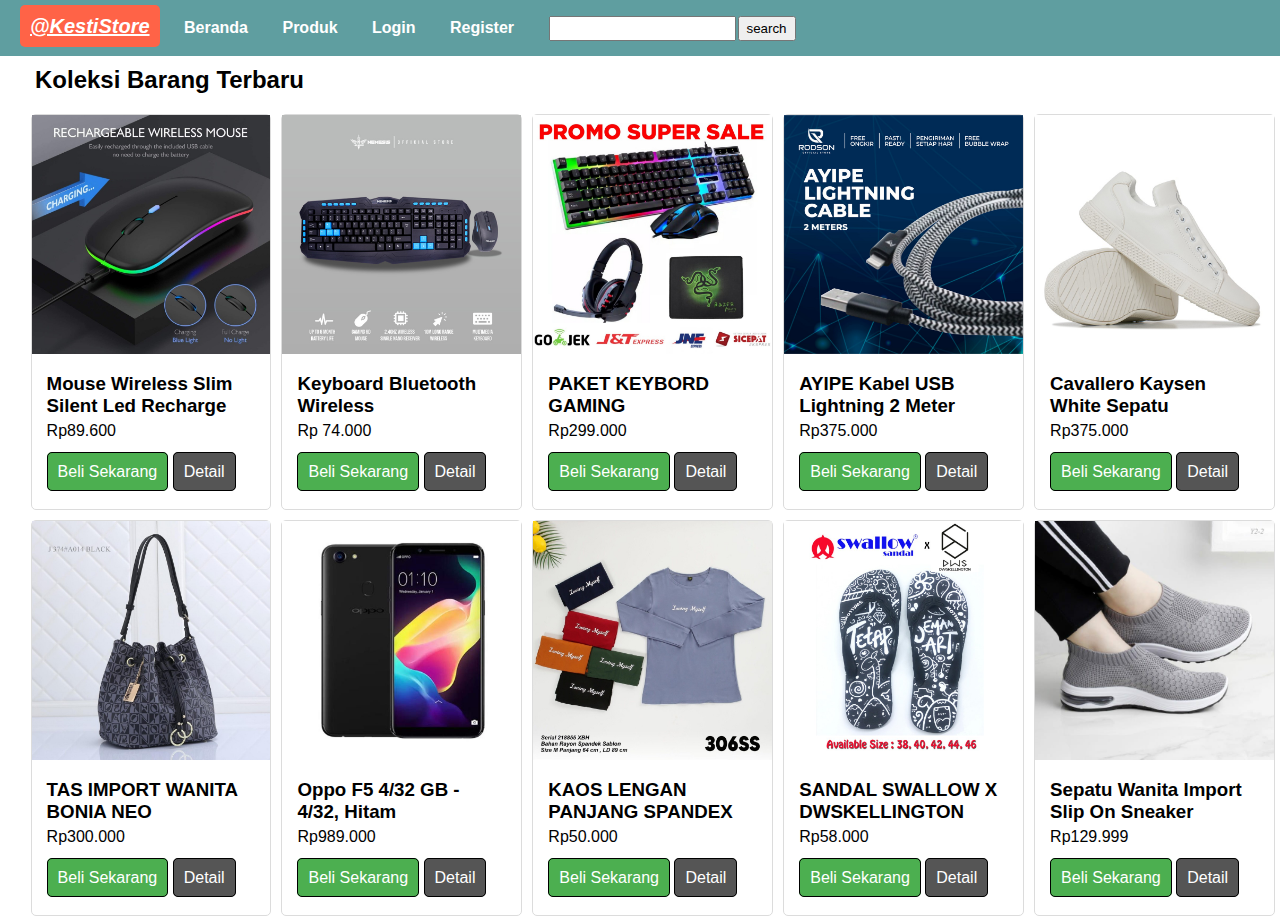
<file: index.html>
<!DOCTYPE html>
<html>
<head>
   <title>Halaman Produk</title>
   <link rel="stylesheet" href="css/style.css">
</head>
<body>
<nav class="menu-navigasi">
   <ul>
      <li><a class="namatoko menu" href="index.html">@KestiStore</a></li>
      <li><a class="menu" href="index.html">Beranda</a></li>
      <li><a class="menu" href="kategori.html">Produk</a></li>
      <li><a class="menu" href="login.html">Login</a></li>
      <li><a class="menu" href="register.html">Register</a></li>
      <input type="search"><input type="submit" value="search" class="cari"></input>
   </ul>
</nav>

<h2 class="koleksi">Koleksi Barang Terbaru</h2>

<div class="daftar-produk">
   <div class="responsive">
      <div class="gallery">
         <a target="_blank" href="img_fjords.jpg">
            <img src="gambar/mouse wireless.jpg">
         </a>
         <div class="desc">
            <h3>Mouse Wireless Slim Silent Led Recharge</h3>
            <p>Rp89.600</p><br>
            <a href="keranjang.html" class="beli-produk">Beli Sekarang</a>
            <a href="" class="btn-detail">Detail</a><br><br>
         </div>
      </div>
   </div>

   <div class="responsive">
      <div class="gallery">
         <a target="_blank" href="img_fjords.jpg">
            <img src="gambar/keyboard Gaming.jpg">
         </a>
         <div class="desc">
            <h3>Keyboard Bluetooth Wireless</h3>
            <p>Rp 74.000</p><br>
            <a href="keranjang.html" class="beli-produk">Beli Sekarang</a>
            <a href="" class="btn-detail">Detail</a><br><br>
         </div>
      </div>
   </div>

   <div class="responsive">
      <div class="gallery">
         <a target="_blank" href="img_fjords.jpg">
            <img src="gambar/keyboard pc.jpg">
         </a>
         <div class="desc">
            <h3>PAKET KEYBORD GAMING</h3>
            <p>Rp299.000</p><br>
            <a href="keranjang.html" class="beli-produk">Beli Sekarang</a>
            <a href="" class="btn-detail">Detail</a><br><br>
         </div>
      </div>
   </div>

   <div class="responsive">
      <div class="gallery">
         <a target="_blank" href="img_fjords.jpg">
            <img src="gambar/kabel usb.png">
         </a>
         <div class="desc">
            <h3>AYIPE Kabel USB Lightning 2 Meter</h3>
            <p>Rp375.000</p><br>
            <a href="keranjang.html" class="beli-produk">Beli Sekarang</a>
            <a href="" class="btn-detail">Detail</a><br><br>
         </div>
      </div>
   </div>

   <div class="responsive">
      <div class="gallery">
         <a target="_blank" href="img_fjords.jpg">
            <img src="gambar/sepatu wanita.jpg">
         </a>
         <div class="desc">
            <h3>Cavallero Kaysen White Sepatu</h3>
            <p>Rp375.000</p><br>
            <a href="keranjang.html" class="beli-produk">Beli Sekarang</a>
            <a href="" class="btn-detail">Detail</a><br><br>
         </div>
      </div>
   </div>

   <div class="responsive">
      <div class="gallery">
         <a target="_blank" href="img_fjords.jpg">
            <img src="gambar/tas wanita.jpg">
         </a>
         <div class="desc">
            <h3>TAS IMPORT WANITA BONIA NEO</h3>
            <p>Rp300.000</p><br>
            <a href="keranjang.html" class="beli-produk">Beli Sekarang</a>
            <a href="" class="btn-detail">Detail</a><br><br>
         </div>
      </div>
   </div>

   <div class="responsive">
      <div class="gallery">
         <a target="_blank" href="img_fjords.jpg">
            <img src="gambar/hp oppo.jpg">
         </a>
         <div class="desc">
            <h3>Oppo F5 4/32 GB - 4/32, Hitam</h3>
            <p>Rp989.000</p><br>
            <a href="keranjang.html" class="beli-produk">Beli Sekarang</a>
            <a href="" class="btn-detail">Detail</a><br><br>
         </div>
      </div>
   </div>

   <div class="responsive">
      <div class="gallery">
         <a target="_blank" href="img_fjords.jpg">
            <img src="gambar/baju cewek.jpg">
         </a>
         <div class="desc">
            <h3>KAOS LENGAN PANJANG SPANDEX</h3>
            <p>Rp50.000</p><br>
            <a href="keranjang.html" class="beli-produk">Beli Sekarang</a>
            <a href="" class="btn-detail">Detail</a><br><br>
         </div>
      </div>
   </div>

   <div class="responsive">
      <div class="gallery">
         <a target="_blank" href="img_fjords.jpg">
            <img src="gambar/sendal.jpg">
         </a>
         <div class="desc">
            <h3>SANDAL SWALLOW X DWSKELLINGTON</h3>
            <p>Rp58.000</p><br>
            <a href="keranjang.html" class="beli-produk">Beli Sekarang</a>
            <a href="" class="btn-detail">Detail</a><br><br>
         </div>
      </div>
   </div>

   <div class="responsive">
      <div class="gallery">
         <a target="_blank" href="img_fjords.jpg">
            <img src="gambar/sepatu wanita1.jpg">
         </a>
         <div class="desc">
            <h3>Sepatu Wanita Import Slip On Sneaker</h3>
            <p>Rp129.999</p><br>
            <a href="keranjang.html" class="beli-produk">Beli Sekarang</a>
            <a href="" class="btn-detail">Detail</a><br><br>
         </div>
      </div>
   </div>
</div>

</body>
</html>
</file>
<file: css/style.css>
* {
   margin: 0;
   padding: 0;
   box-sizing: border-box;
   font-family: arial;
}
.menu-navigasi {
   background-color:	#5F9EA0;
   padding: 15px;
}
.namatoko {
   background-color: tomato;
   font-weight: bold;
   font-style: oblique;
   font-size: 20px;
   border-radius: 5px;
   text-decoration: underline;
}
ul li {
   border-radius: 5px;
   display: inline-block;
   padding-left: 5px;
   padding-right: 5px;
}
ul li a {
   padding-left: 10px;
   text-decoration: none;
   color: white;
   padding: 10px;
   font-weight: bold;
}
ul li a:hover {
   background-color: black;
   color: white;
   transition: 1s;
   border-radius: 5px;
}
input {
   padding: 3px;
   margin-left: 15px;
}
.cari {
   margin-left: 2px;
   padding-left: 7px;
   padding-right: 7px;
}
/* tulisan koleksi */
.koleksi {
   margin-left: 35px;
   padding-top: 10px;
   padding-bottom: 5px;
}

/* script css halaman produk */
.daftar-produk {
   margin-top: 10px;
   margin-left: 2%;
}
div.responsive {
   padding: 5px;
}
div.gallery {
   border-radius: 5px;
   border: 1px solid #DCDCDC;
}
div.gallery:hover {
   border: 1px solid #777;
}
div.gallery img {
   padding-left: 0%;
   width: 100%;
   height: auto;
}
div.desc {
   padding: 15px;
   padding-bottom: 10px;
}
p {
   padding-top: 5px;
   padding-bottom: 5px;
}
.beli-produk {
   text-decoration: none;
   padding: 10px;
   background-color: #4CAF50;
   color: white;
   border-radius: 5px;
   border: 1px solid black;
}
.beli-produk:hover {
   cursor: pointer;
}
.btn-detail {
   padding: 10px;
   text-decoration: none;
   background-color: #555555;
   color: white;
   border-radius: 5px;
   border: 1px solid black;
}
.responsive {
   padding: 0 6px;
   float: left;
   width: 20%;
}
@media only screen and (max-width: 700px){
   .responsive {
       width: 49.99999%;
       margin: 6px 0;
   }
}
@media only screen and (max-width: 500px){
   .responsive {
       width: 100%;
   }
}
.container {
   margin-left: 25px;
}
.keranjang-belanja{
   padding-top: 10px;
   padding-bottom: 10px;
}
table {
   width: 60%;
}
.tombol-kembali {
   text-decoration: none;
   background-color: cornflowerblue;
   color: white;
   padding: 10px;
   border-radius: 5px;
}
</file>
